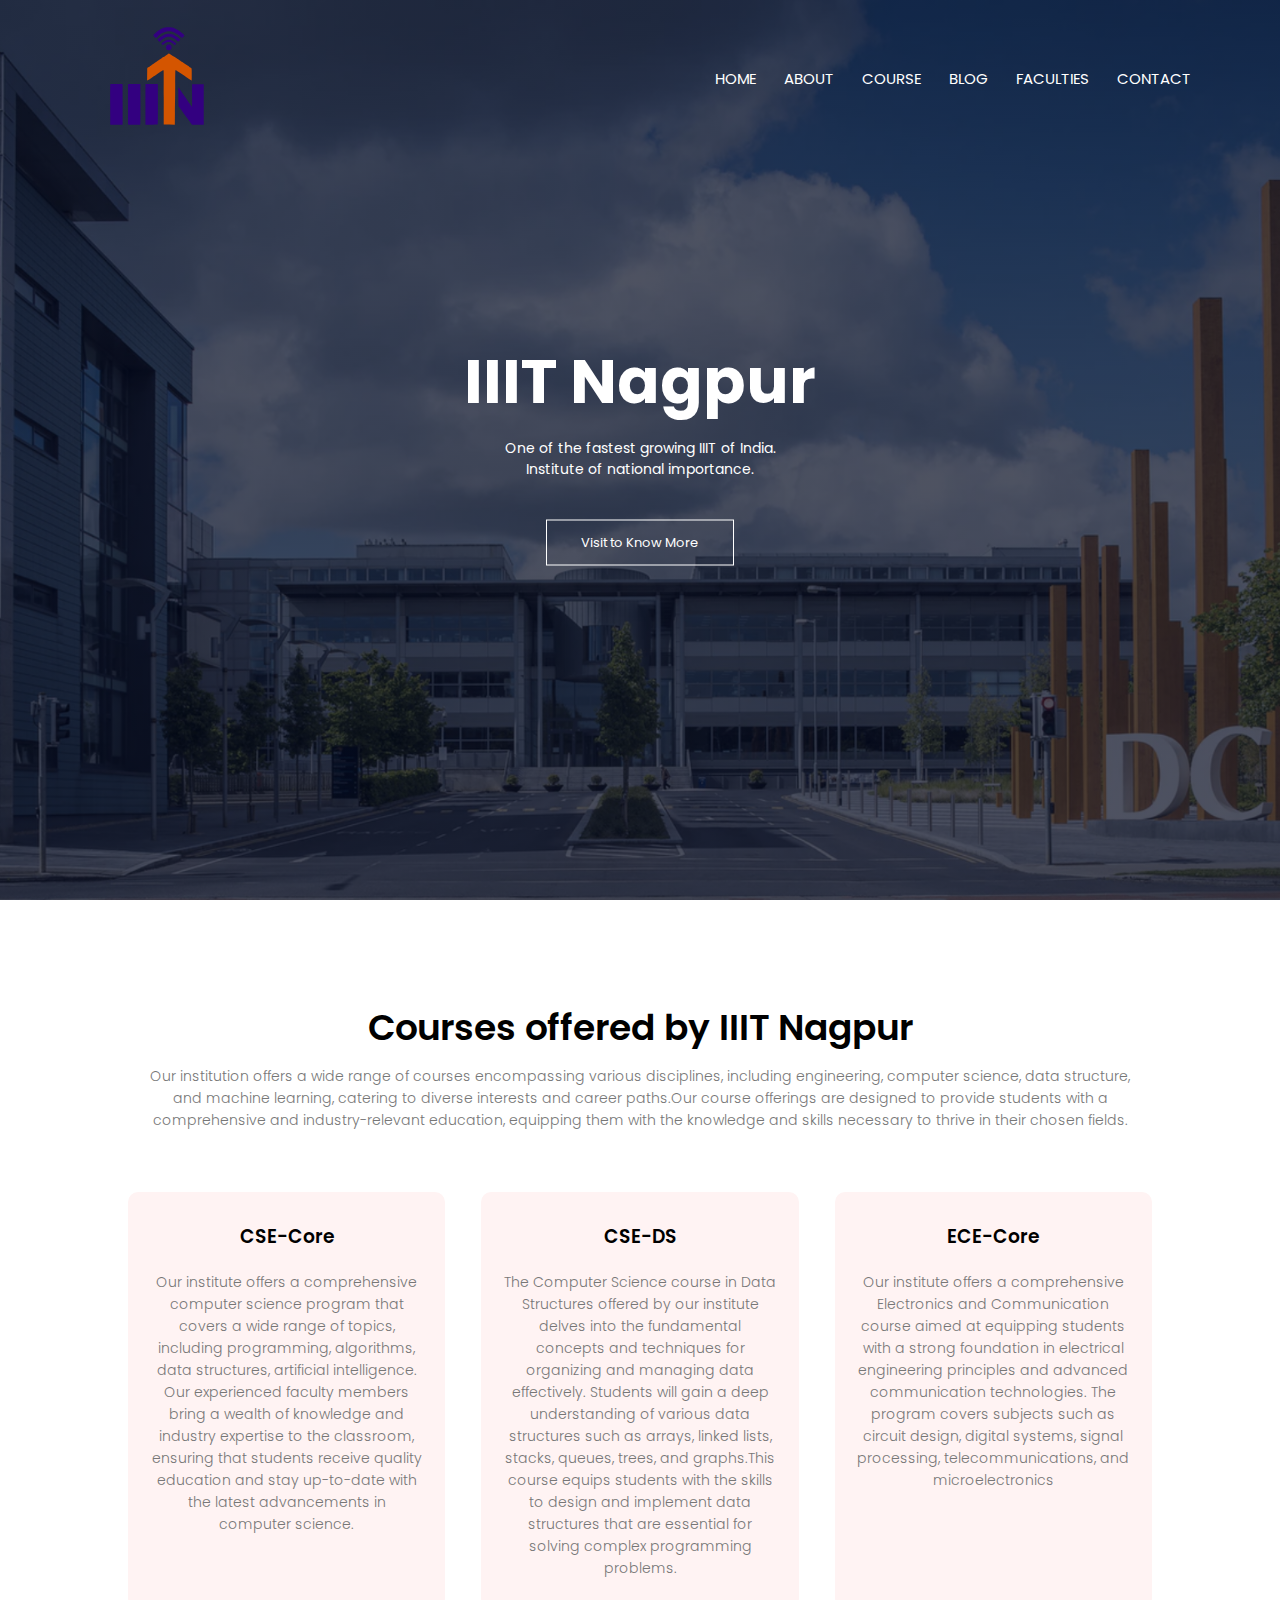
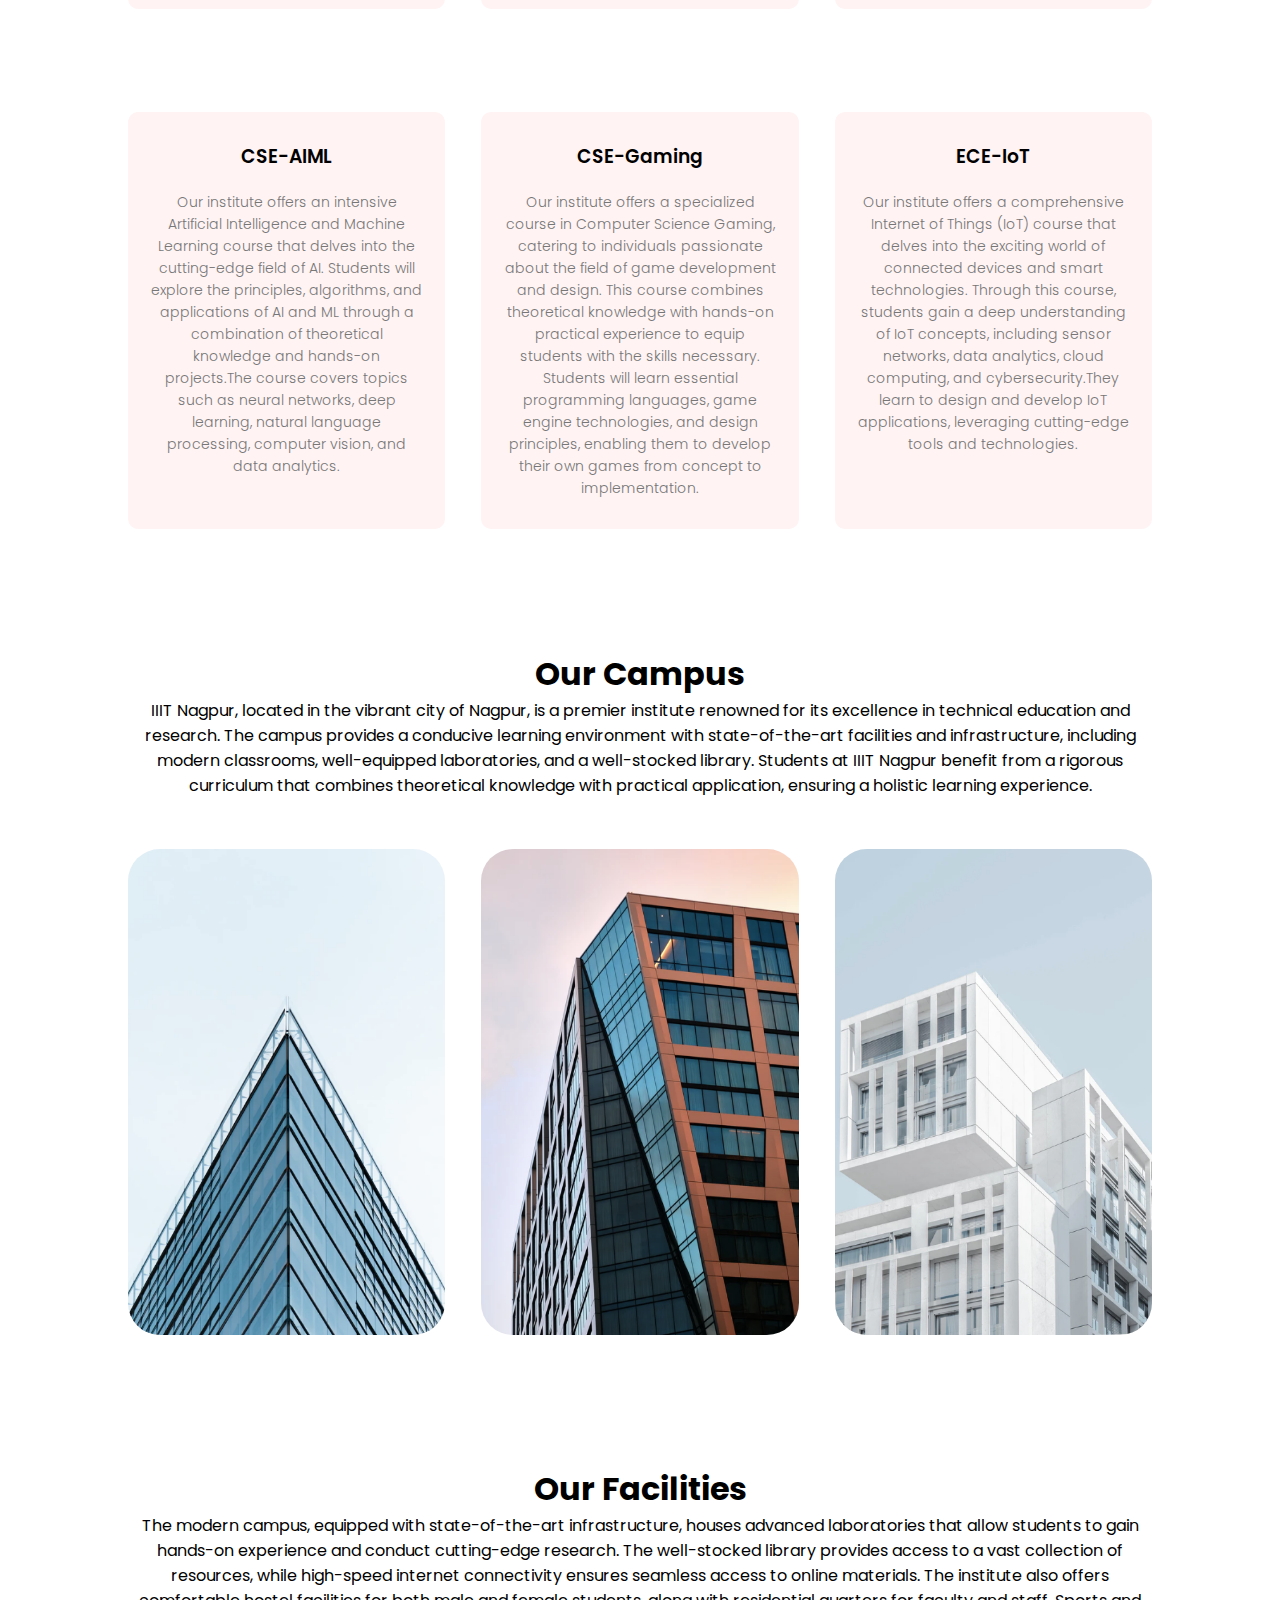
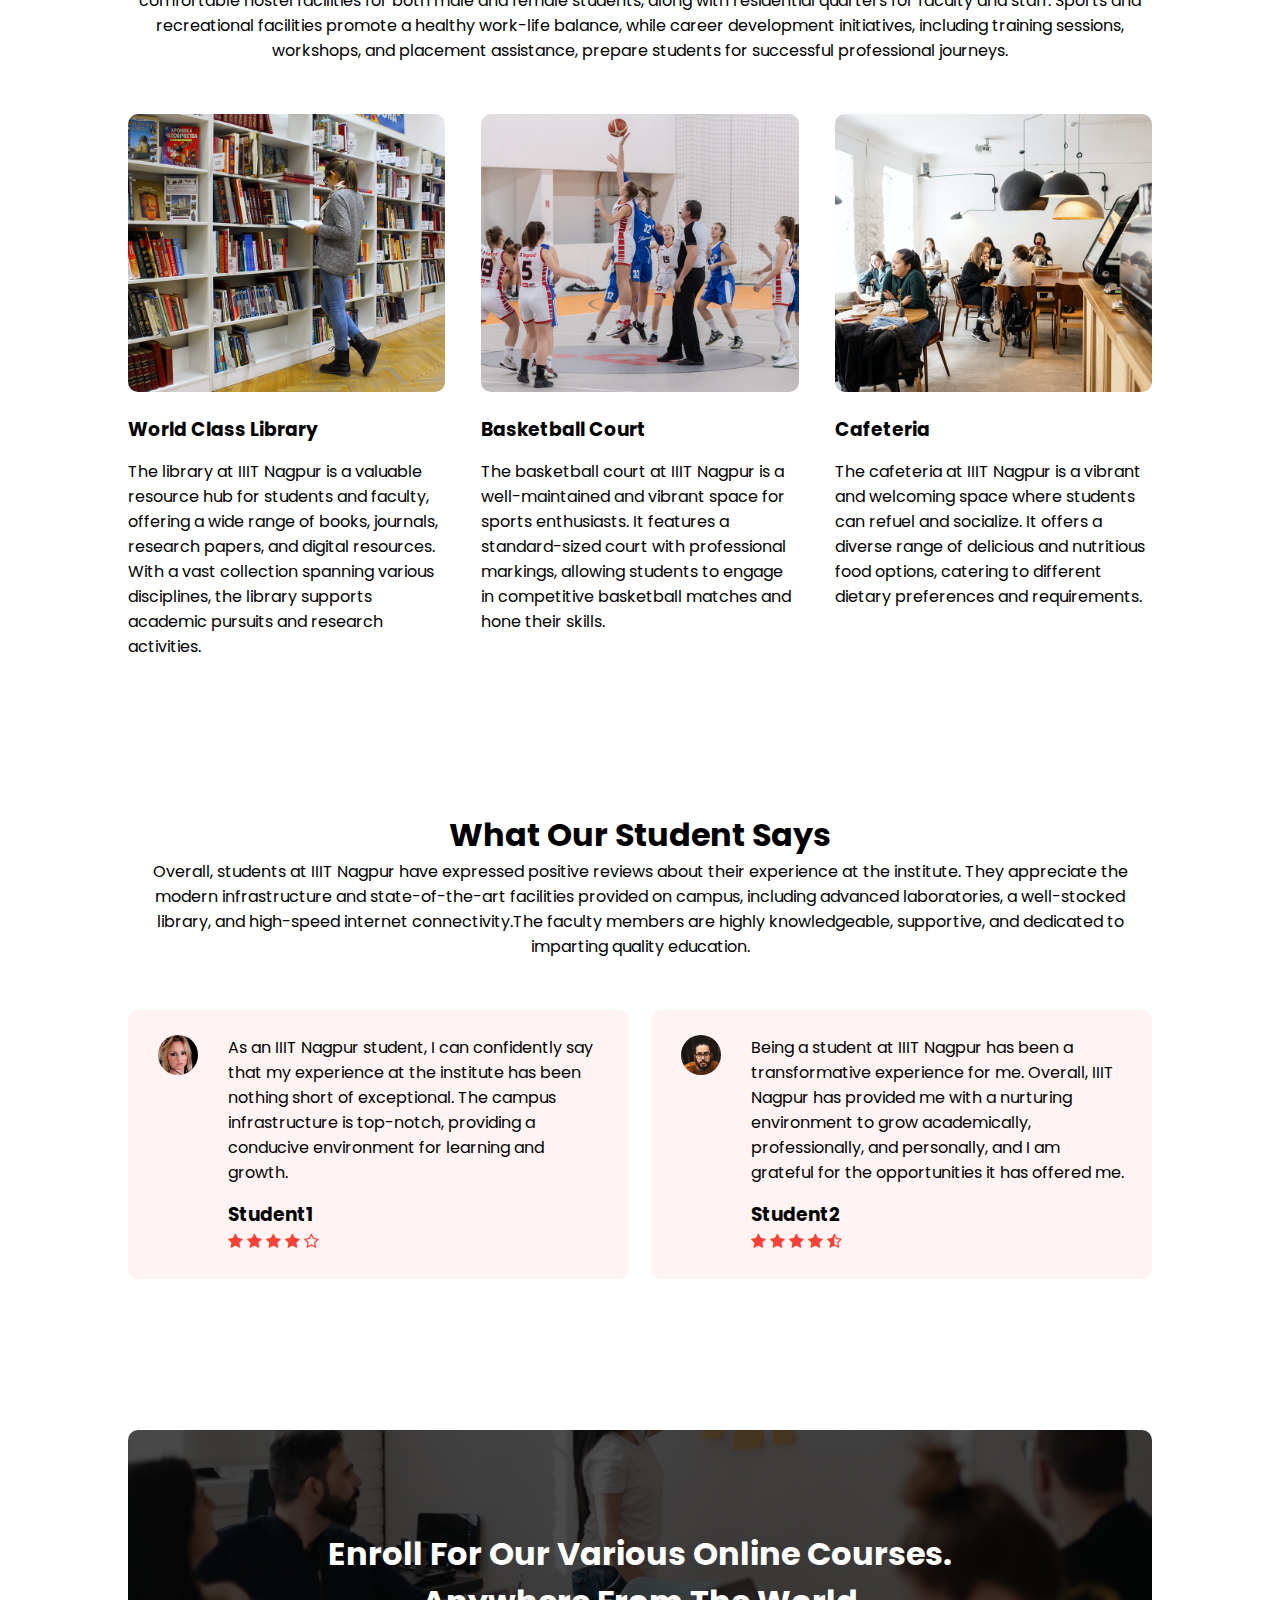
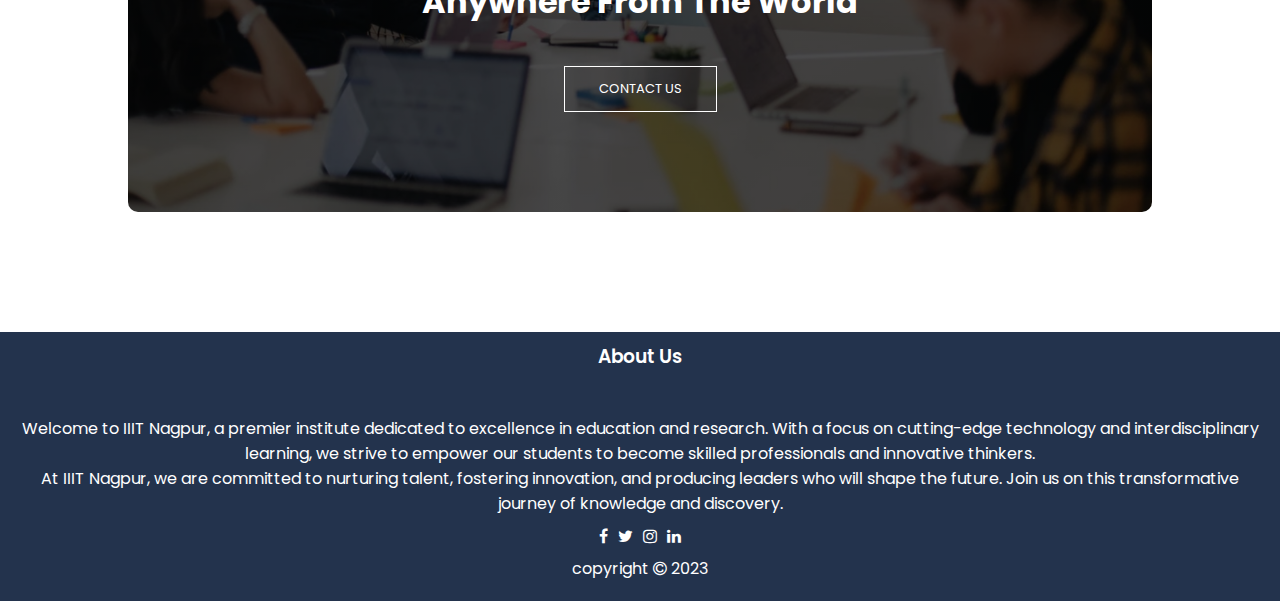
<file: index.html>
<!DOCTYPE html>
<html lang="en">
<head>
    <meta charset="UTF-8">
    <meta http-equiv="X-UA-Compatible" content="IE=edge">
    <meta name="viewport" content="width=device-width, initial-scale=1.0">
    <title>College Website</title>
    <link rel="stylesheet" href="style.css">
    <link href="https://maxcdn.bootstrapcdn.com/font-awesome/4.7.0/css/font-awesome.min.css" rel="stylesheet">
    <link rel="icon" type="image/x-icon" href="images/iiitn-logo.png">
</head>
<body>
    <!-- header -->
    <section class="header">
        <nav>
            <a href="index.html"><img src="images/Indian_Institute_of_Information_Technology,_Nagpur_Logo.svg"height="100px" alt="College logo"></a>
            <div class="nav-links" id="navLinks">
                <i class="fa fa-times" onclick="hideMenu()"></i>
                <ul>
                    <li><a href="index.html">HOME</a></li>
                    <li><a href="about.html">ABOUT</a></li>
                    <li><a href="course.html">COURSE</a></li>
                    <li><a href="blog.php">BLOG</a></li>
                    <li><a href="faculty.html">FACULTIES</a></li>
                    <li><a href="contact.html">CONTACT</a></li>
                </ul>
            </div>
            <i class="fa fa-bars" onclick="showMenu()"></i>
        </nav>

        <div class="text-box">
            <h1>IIIT Nagpur</h1>
            <p>One of the fastest growing IIIT of India.<br>Institute of national importance.</p>
            <a href="https://iiitn.ac.in/" class="hero-btn" target="_blank">Visit to Know More</a>
        </div>
    </section>

    <!-- course -->
    <section class="course">
        <h1>Courses offered by IIIT Nagpur</h1>
        <p>Our institution offers a wide range of courses encompassing various disciplines, including engineering, computer science, data structure, and machine learning, catering to diverse interests and career paths.Our course offerings are designed to provide students with a comprehensive and industry-relevant education, equipping them with the knowledge and skills necessary to thrive in their chosen fields.</p>

        <div class="row">
            <div class="course-col">
                <h3>CSE-Core</h3>
                <p>Our institute offers a comprehensive computer science program that covers a wide range of topics, including programming, algorithms, data structures, artificial intelligence. Our experienced faculty members bring a wealth of knowledge and industry expertise to the classroom, ensuring that students receive quality education and stay up-to-date with the latest advancements in computer science.</p>
            </div>
            <div class="course-col">
                <h3>CSE-DS</h3>
                <p>The Computer Science course in Data Structures offered by our institute delves into the fundamental concepts and techniques for organizing and managing data effectively. Students will gain a deep understanding of various data structures such as arrays, linked lists, stacks, queues, trees, and graphs.This course equips students with the skills to design and implement data structures that are essential for solving complex programming problems.</p>
            </div>
            <div class="course-col">
                <h3>ECE-Core</h3>
                <p>Our institute offers a comprehensive Electronics and Communication course aimed at equipping students with a strong foundation in electrical engineering principles and advanced communication technologies. The program covers subjects such as circuit design, digital systems, signal processing, telecommunications, and microelectronics</p>
            </div>
        </div>
        <div class="row">
            <div class="course-col">
                <h3>CSE-AIML</h3>
                <p>Our institute offers an intensive Artificial Intelligence and Machine Learning course that delves into the cutting-edge field of AI. Students will explore the principles, algorithms, and applications of AI and ML through a combination of theoretical knowledge and hands-on projects.The course covers topics such as neural networks, deep learning, natural language processing, computer vision, and data analytics.</p>
            </div>
            <div class="course-col">
                <h3>CSE-Gaming</h3>
                <p>Our institute offers a specialized course in Computer Science Gaming, catering to individuals passionate about the field of game development and design. This course combines theoretical knowledge with hands-on practical experience to equip students with the skills necessary. Students will learn essential programming languages, game engine technologies, and design principles, enabling them to develop their own games from concept to implementation.</p>
            </div>
            <div class="course-col">
                <h3>ECE-IoT</h3>
                <p>Our institute offers a comprehensive Internet of Things (IoT) course that delves into the exciting world of connected devices and smart technologies. Through this course, students gain a deep understanding of IoT concepts, including sensor networks, data analytics, cloud computing, and cybersecurity.They learn to design and develop IoT applications, leveraging cutting-edge tools and technologies.</p>
            </div>
        </div>

    </section>

    <!-- campus -->
    <section class="campus">
        <h1>Our Campus</h1>
        <p>IIIT Nagpur, located in the vibrant city of Nagpur, is a premier institute renowned for its excellence in technical education and research. The campus provides a conducive learning environment with state-of-the-art facilities and infrastructure, including modern classrooms, well-equipped laboratories, and a well-stocked library. Students at IIIT Nagpur benefit from a rigorous curriculum that combines theoretical knowledge with practical application, ensuring a holistic learning experience.</p>

        <div class="row">
            <div class="campus-col">
                <img src="images/london.png" alt="campus photo">
                <div><h3>BLOCK_A</h3></div>
            </div>
            <div class="campus-col">
                <img src="images/newyork.png" alt="campus photo">
                <div><h3>BLOCK_B</h3></div>
            </div>
            <div class="campus-col">
                <img src="images/washington.png" alt="campus photo">
                <div><h3>BLOCK_C</h3></div>
            </div>
        </div>
    </section>

    <!-- facilities -->
    <section class="facilities">
        <h1>Our Facilities</h1>
        <p>The modern campus, equipped with state-of-the-art infrastructure, houses advanced laboratories that allow students to gain hands-on experience and conduct cutting-edge research. The well-stocked library provides access to a vast collection of resources, while high-speed internet connectivity ensures seamless access to online materials. The institute also offers comfortable hostel facilities for both male and female students, along with residential quarters for faculty and staff. Sports and recreational facilities promote a healthy work-life balance, while career development initiatives, including training sessions, workshops, and placement assistance, prepare students for successful professional journeys.</p>

        <div class="row">
            <div class="facilities-col">
                <img src="images/library.png">
                <h3>World Class Library</h3>
                <p>The library at IIIT Nagpur is a valuable resource hub for students and faculty, offering a wide range of books, journals, research papers, and digital resources. With a vast collection spanning various disciplines, the library supports academic pursuits and research activities.</p>
            </div>
            <div class="facilities-col">
                <img src="images/basketball.png">
                <h3>Basketball Court</h3>
                <p>The basketball court at IIIT Nagpur is a well-maintained and vibrant space for sports enthusiasts. It features a standard-sized court with professional markings, allowing students to engage in competitive basketball matches and hone their skills.</p>
            </div>
            <div class="facilities-col">
                <img src="images/cafeteria.png">
                <h3>Cafeteria</h3>
                <p>The cafeteria at IIIT Nagpur is a vibrant and welcoming space where students can refuel and socialize. It offers a diverse range of delicious and nutritious food options, catering to different dietary preferences and requirements.</p>
            </div>
        </div>
    </section>

    <!-- testimonials -->
    <section class="testimonials">
        <h1>What Our Student Says</h1>
        <p>Overall, students at IIIT Nagpur have expressed positive reviews about their experience at the institute. They appreciate the modern infrastructure and state-of-the-art facilities provided on campus, including advanced laboratories, a well-stocked library, and high-speed internet connectivity.The faculty members are highly knowledgeable, supportive, and dedicated to imparting quality education.</p>

        <div class="row">
            <div class="testimonials-col">
                <img src="images/user1.jpg">
                <div>
                    <p>As an IIIT Nagpur student, I can confidently say that my experience at the institute has been nothing short of exceptional. The campus infrastructure is top-notch, providing a conducive environment for learning and growth.</p>
                    <h3>Student1</h3>
                    <i class="fa fa-star"></i>
                    <i class="fa fa-star"></i>
                    <i class="fa fa-star"></i>
                    <i class="fa fa-star"></i>
                    <i class="fa fa-star-o"></i>
                </div>
            </div>
            <div class="testimonials-col">
                <img src="images/user2.jpg">
                <div>
                    <p>Being a student at IIIT Nagpur has been a transformative experience for me. Overall, IIIT Nagpur has provided me with a nurturing environment to grow academically, professionally, and personally, and I am grateful for the opportunities it has offered me.</p>
                    <h3>Student2</h3>
                    <i class="fa fa-star"></i>
                    <i class="fa fa-star"></i>
                    <i class="fa fa-star"></i>
                    <i class="fa fa-star"></i>
                    <i class="fa fa-star-half-o"></i>
                </div>
            </div>
        </div>
    </section>

    <!-- Call to Enroll -->
    <section class="cte">
        <h1>Enroll For Our Various Online Courses.<br>Anywhere From The World</h1>
        <a href="contact.html" class="hero-btn">CONTACT US</a>
    </section>

    <!-- footer -->
    
<section class="footer">
    <div class="area" >
        <div class="context">
            <h3>About Us</h3>
            <p>Welcome to IIIT Nagpur, a premier institute dedicated to excellence in education and research. With a focus on cutting-edge technology and interdisciplinary learning, we strive to empower our students to become skilled professionals and innovative thinkers. <br> At IIIT Nagpur, we are committed to nurturing talent, fostering innovation, and producing leaders who will shape the future. Join us on this transformative journey of knowledge and discovery.</p>
            <section class="icons">
                <a href="https://www.facebook.com/IIITNagpurOfficial/?locale=hi_IN" target="_blank"><i class="fa fa-facebook"></i></a>
                <a href="https://twitter.com/iiitn_official?lang=en" target="_blank"><i class="fa fa-twitter"></i></a>
                <a href="https://www.instagram.com/iiitnagpur/?hl=en" target="_blank"><i class="fa fa-instagram"></i></a>
                <a href="https://www.linkedin.com/school/indian-institute-of-information-technology-nagpur/" target="_blank"><i class="fa fa-linkedin"></i></a>
            </section>
            <p>copyright <i class="fa fa-copyright"></i> 2023</p>
        </div>
            <ul class="circles">
                    <li></li>
                    <li></li>
                    <li></li>
                    <li></li>
                    <li></li>
                    <li></li>
                    <li></li>
                    <li></li>
                    <li></li>
                    <li></li>
            </ul>
    </div >
</section>

<!-- Javascript for toggle button -->
<script src="index.js"></script>

</body>
</html>
</file>
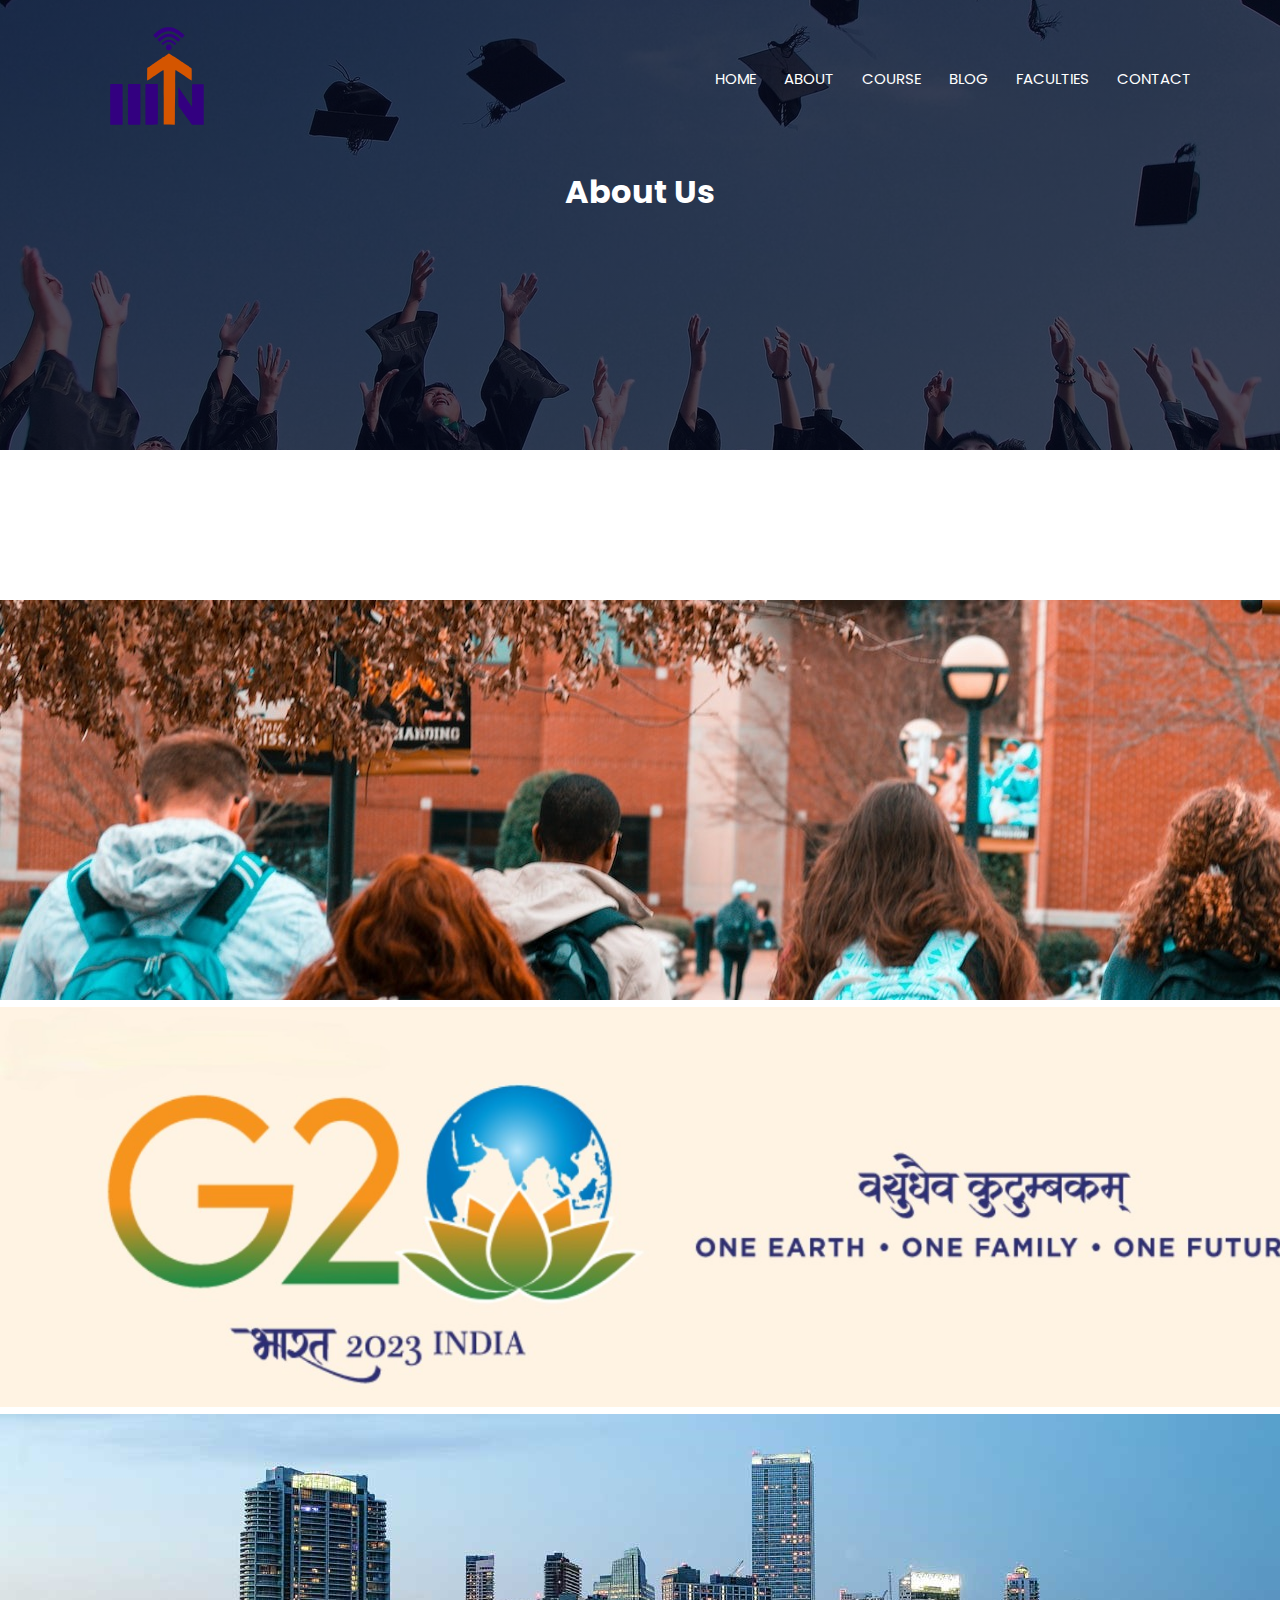
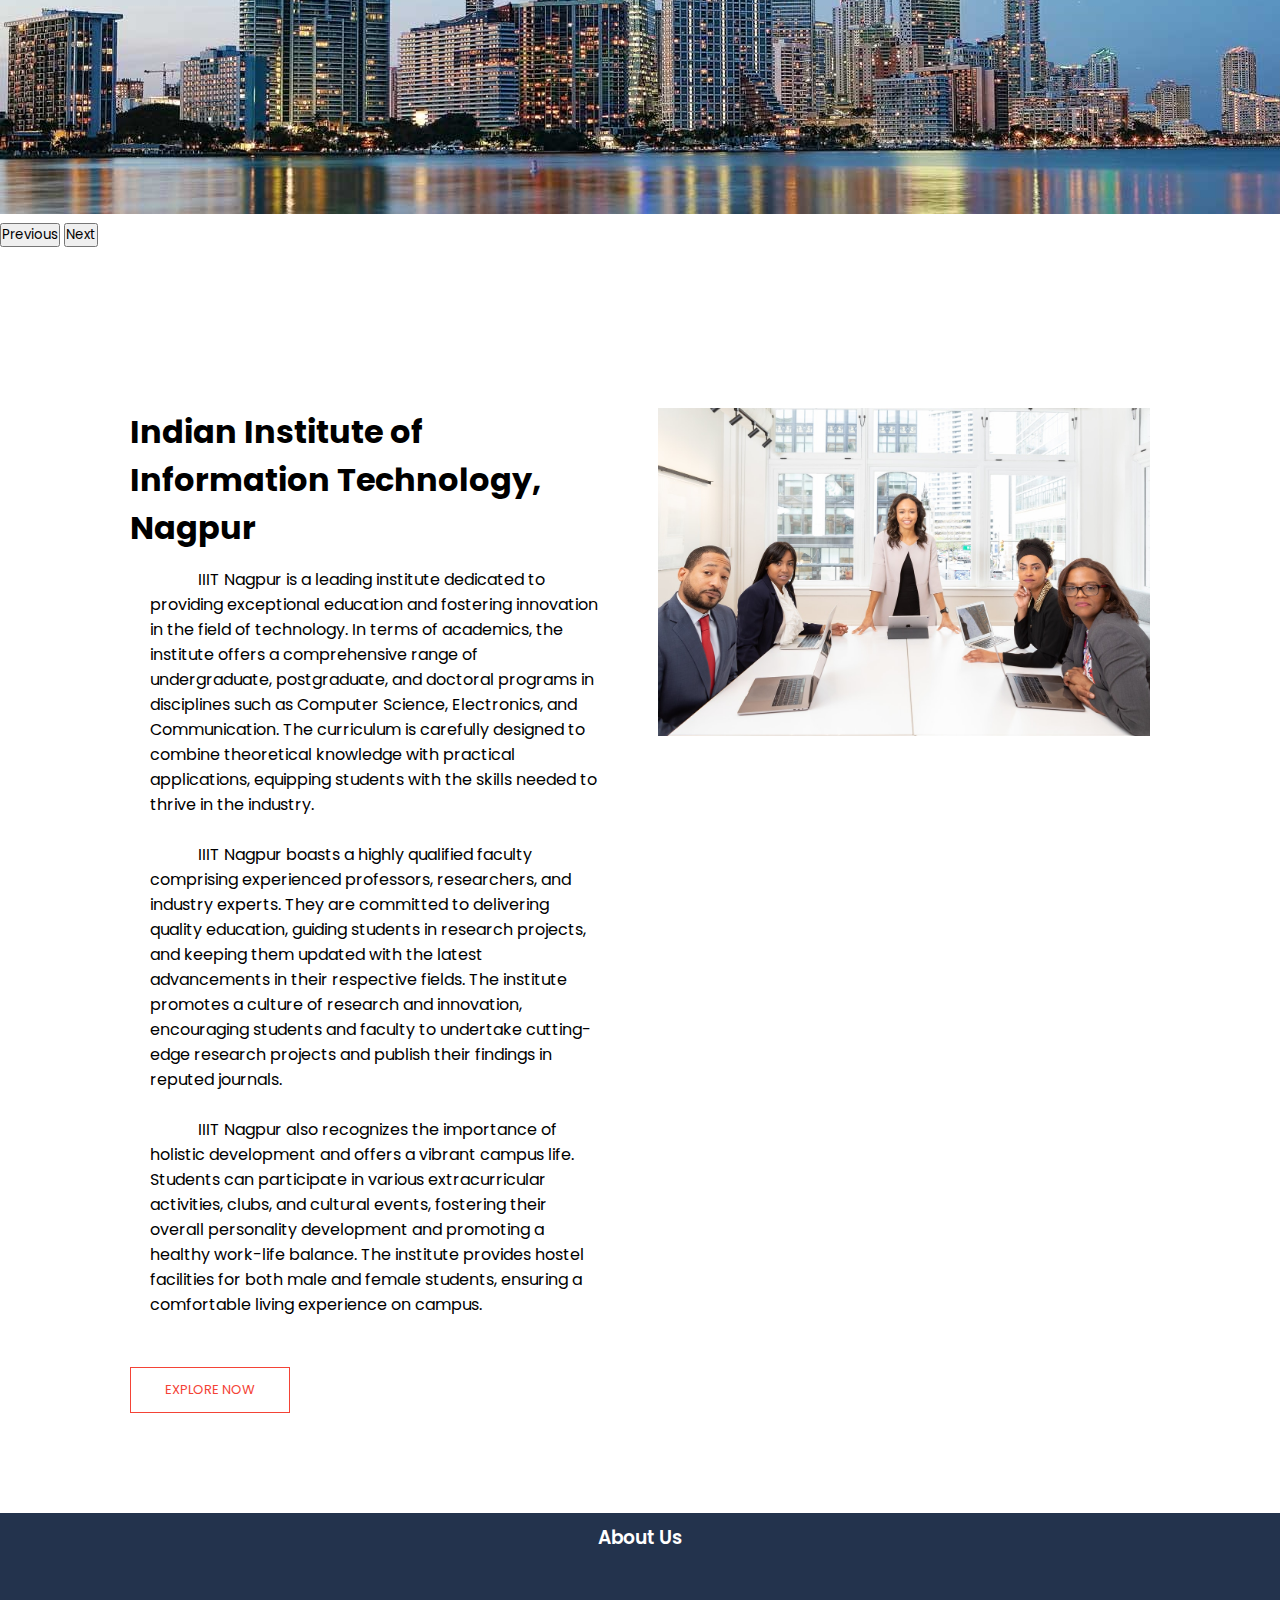
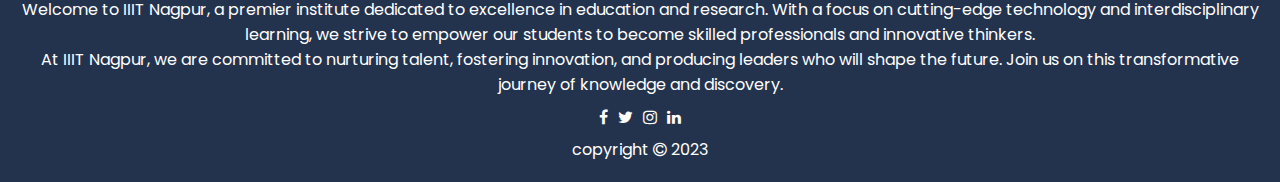
<file: about.html>
<!DOCTYPE html>
<html lang="en">
<head>
    <meta charset="UTF-8">
    <meta http-equiv="X-UA-Compatible" content="IE=edge">
    <meta name="viewport" content="width=device-width, initial-scale=1.0">
    <title>About-IIIT Nagpur</title>
    <link href="https://cdn.jsdelivr.net/npm/bootstrap@5.3.0/dist/css/bootstrap.min.css" rel="stylesheet" integrity="sha384-9ndCyUaIbzAi2FUVXJi0CjmCapSmO7SnpJef0486qhLnuZ2cdeRhO02iuK6FUUVM" crossorigin="anonymous">
    <link rel="stylesheet" href="style.css">
    <link href="https://maxcdn.bootstrapcdn.com/font-awesome/4.7.0/css/font-awesome.min.css" rel="stylesheet">
    <link rel="icon" type="image/x-icon" href="images/iiitn-logo.png">
</head>
<body>
    <!-- header -->
    <section class="sub-header">
        <nav>
            <a href="index.html"><img src="images/Indian_Institute_of_Information_Technology,_Nagpur_Logo.svg"height="100px" alt="College logo"></a>
            <div class="nav-links" id="navLinks">
                <i class="fa fa-times" onclick="hideMenu()"></i>
                <ul>
                    <li><a href="index.html">HOME</a></li>
                    <li><a href="about.html">ABOUT</a></li>
                    <li><a href="course.html">COURSE</a></li>
                    <li><a href="blog.php">BLOG</a></li>
                    <li><a href="faculty.html">FACULTIES</a></li>
                    <li><a href="contact.html">CONTACT</a></li>
                </ul>
            </div>
            <i class="fa fa-bars" onclick="showMenu()"></i>
        </nav>
        <h1>About Us</h1>
    </section>

    
    <div id="carouselExampleAutoplaying" class="carousel slide" data-bs-ride="carousel">
        <div class="carousel-inner">
          <div class="carousel-item active">
            <img src="images/about2.jpg" class="d-block w-100" alt="...">
          </div>
          <div class="carousel-item">
            <img src="images/about1.jpg" class="d-block w-100" alt="...">
          </div>
          <div class="carousel-item">
            <img src="images/about3.jpg" class="d-block w-100" alt="...">
          </div>
        </div>
        <button class="carousel-control-prev" type="button" data-bs-target="#carouselExampleAutoplaying" data-bs-slide="prev">
          <span class="carousel-control-prev-icon" aria-hidden="true"></span>
          <span class="visually-hidden">Previous</span>
        </button>
        <button class="carousel-control-next" type="button" data-bs-target="#carouselExampleAutoplaying" data-bs-slide="next">
          <span class="carousel-control-next-icon" aria-hidden="true"></span>
          <span class="visually-hidden">Next</span>
        </button>
      </div>

    <!-- about us content -->
    <section class="about-us">
        <div class="row">
            <div class="about-col">
                <h1>Indian Institute of Information Technology, Nagpur</h1>
                <p>&nbsp;&nbsp;&nbsp;&nbsp;&nbsp;&nbsp;&nbsp;&nbsp;&nbsp;&nbsp;&nbsp;&nbsp;IIIT Nagpur is a leading institute dedicated to providing exceptional education and fostering innovation in the field of technology. In terms of academics, the institute offers a comprehensive range of undergraduate, postgraduate, and doctoral programs in disciplines such as Computer Science, Electronics, and Communication. The curriculum is carefully designed to combine theoretical knowledge with practical applications, equipping students with the skills needed to thrive in the industry. <br><br>
                &nbsp;&nbsp;&nbsp;&nbsp;&nbsp;&nbsp;&nbsp;&nbsp;&nbsp;&nbsp;&nbsp;&nbsp;IIIT Nagpur boasts a highly qualified faculty comprising experienced professors, researchers, and industry experts. They are committed to delivering quality education, guiding students in research projects, and keeping them updated with the latest advancements in their respective fields. The institute promotes a culture of research and innovation, encouraging students and faculty to undertake cutting-edge research projects and publish their findings in reputed journals. <br><br>
                &nbsp;&nbsp;&nbsp;&nbsp;&nbsp;&nbsp;&nbsp;&nbsp;&nbsp;&nbsp;&nbsp;&nbsp;IIIT Nagpur also recognizes the importance of holistic development and offers a vibrant campus life. Students can participate in various extracurricular activities, clubs, and cultural events, fostering their overall personality development and promoting a healthy work-life balance. The institute provides hostel facilities for both male and female students, ensuring a comfortable living experience on campus. <br><br></p>
                <a href="https://iiitn.ac.in/" target="_blank" class="hero-btn red-btn">EXPLORE NOW</a>
            </div>
            <div class="about-col">
                <img src="images/about.jpg">
            </div>    
        </div>
    </section>

    <!-- footer -->
    <section class="footer">
        <div class="area" >
            <div class="context">
                <h3>About Us</h3>
                <p>Welcome to IIIT Nagpur, a premier institute dedicated to excellence in education and research. With a focus on cutting-edge technology and interdisciplinary learning, we strive to empower our students to become skilled professionals and innovative thinkers. <br> At IIIT Nagpur, we are committed to nurturing talent, fostering innovation, and producing leaders who will shape the future. Join us on this transformative journey of knowledge and discovery.</p>
                <div class="icons">
                    <a href="https://www.facebook.com/IIITNagpurOfficial/?locale=hi_IN" target="_blank"><i class="fa fa-facebook"></i></a>
                    <a href="https://twitter.com/iiitn_official?lang=en" target="_blank"><i class="fa fa-twitter"></i></a>
                    <a href="https://www.instagram.com/iiitnagpur/?hl=en" target="_blank"><i class="fa fa-instagram"></i></a>
                    <a href="https://www.linkedin.com/school/indian-institute-of-information-technology-nagpur/" target="_blank"><i class="fa fa-linkedin"></i></a>
                </div>
                <p>copyright <i class="fa fa-copyright"></i> 2023</p>
            </div>
                <ul class="circles">
                        <li></li>
                        <li></li>
                        <li></li>
                        <li></li>
                        <li></li>
                        <li></li>
                        <li></li>
                        <li></li>
                        <li></li>
                        <li></li>
                </ul>
        </div >
    </section>

<!-- Javascript for toggle button -->
<script src="https://cdn.jsdelivr.net/npm/bootstrap@5.3.0/dist/js/bootstrap.bundle.min.js" integrity="sha384-geWF76RCwLtnZ8qwWowPQNguL3RmwHVBC9FhGdlKrxdiJJigb/j/68SIy3Te4Bkz" crossorigin="anonymous"></script>
<script src="index.js"></script>


</body>
</html>
</file>
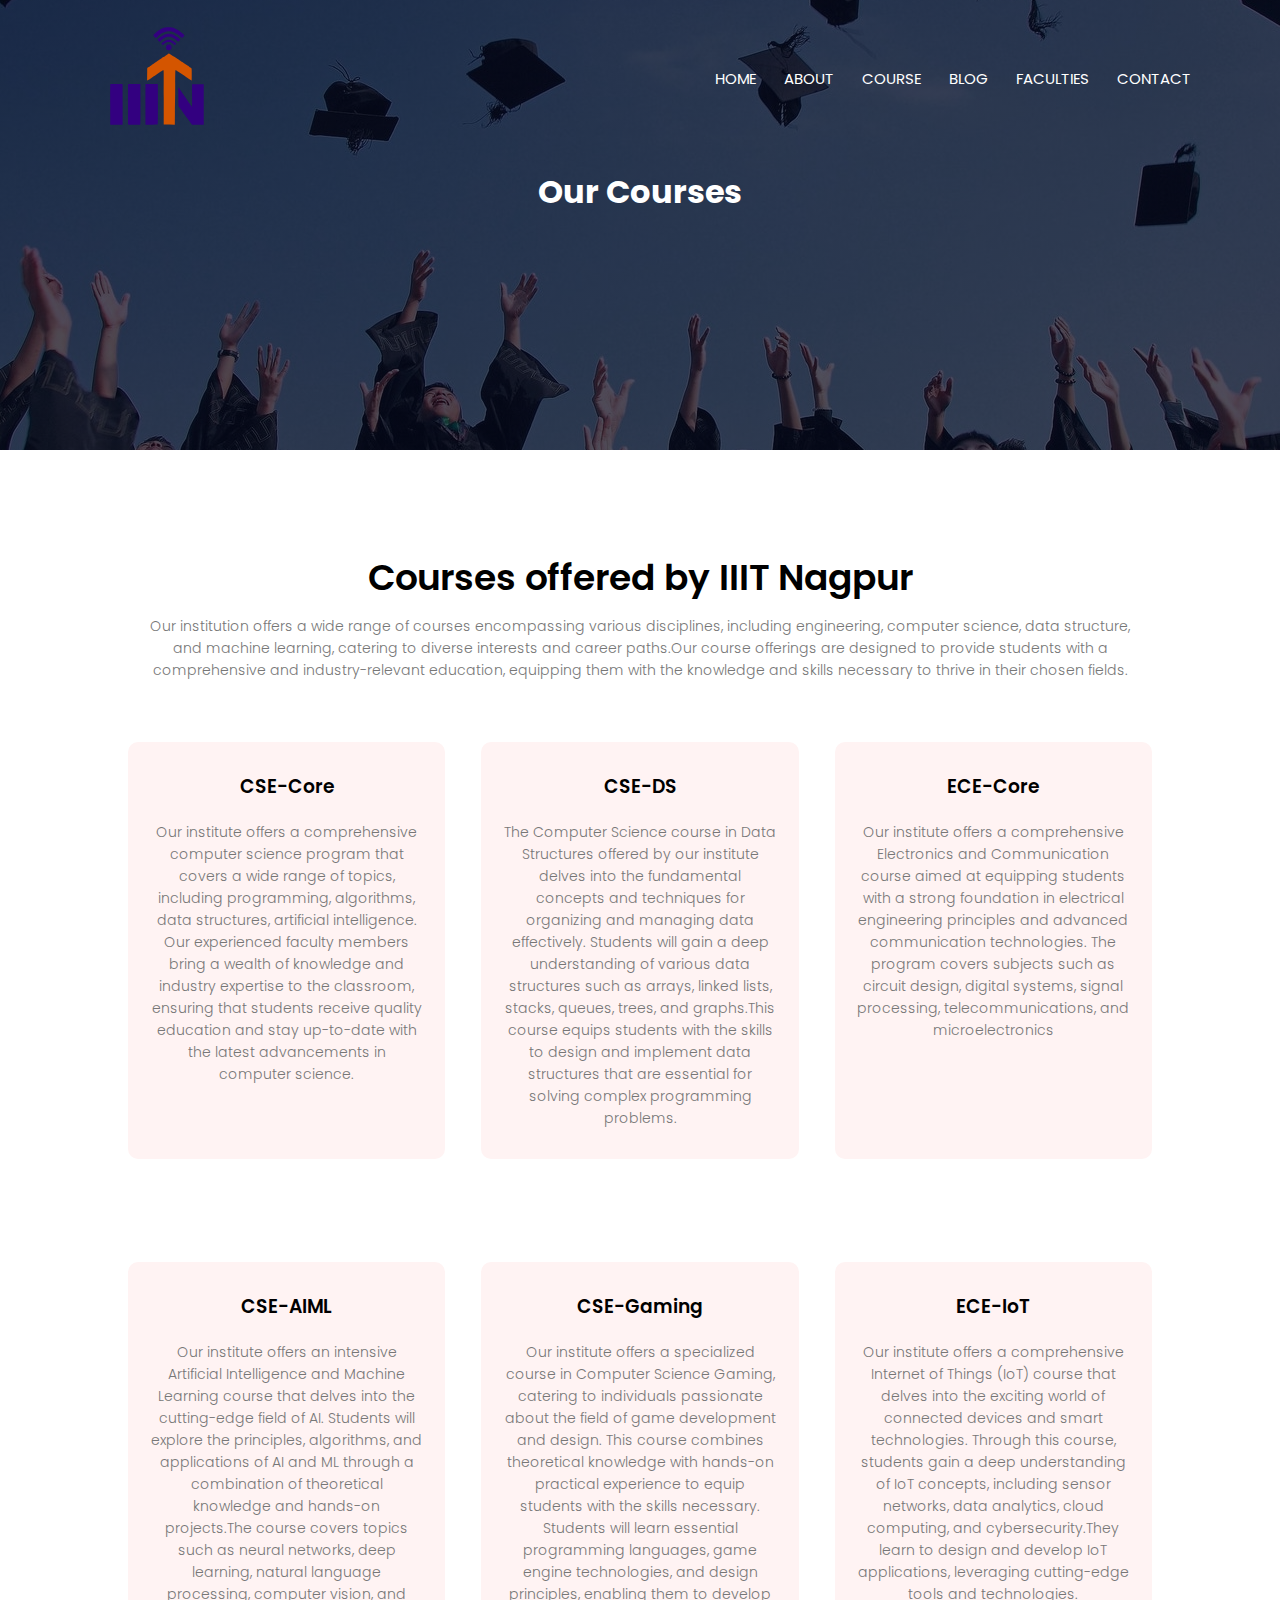
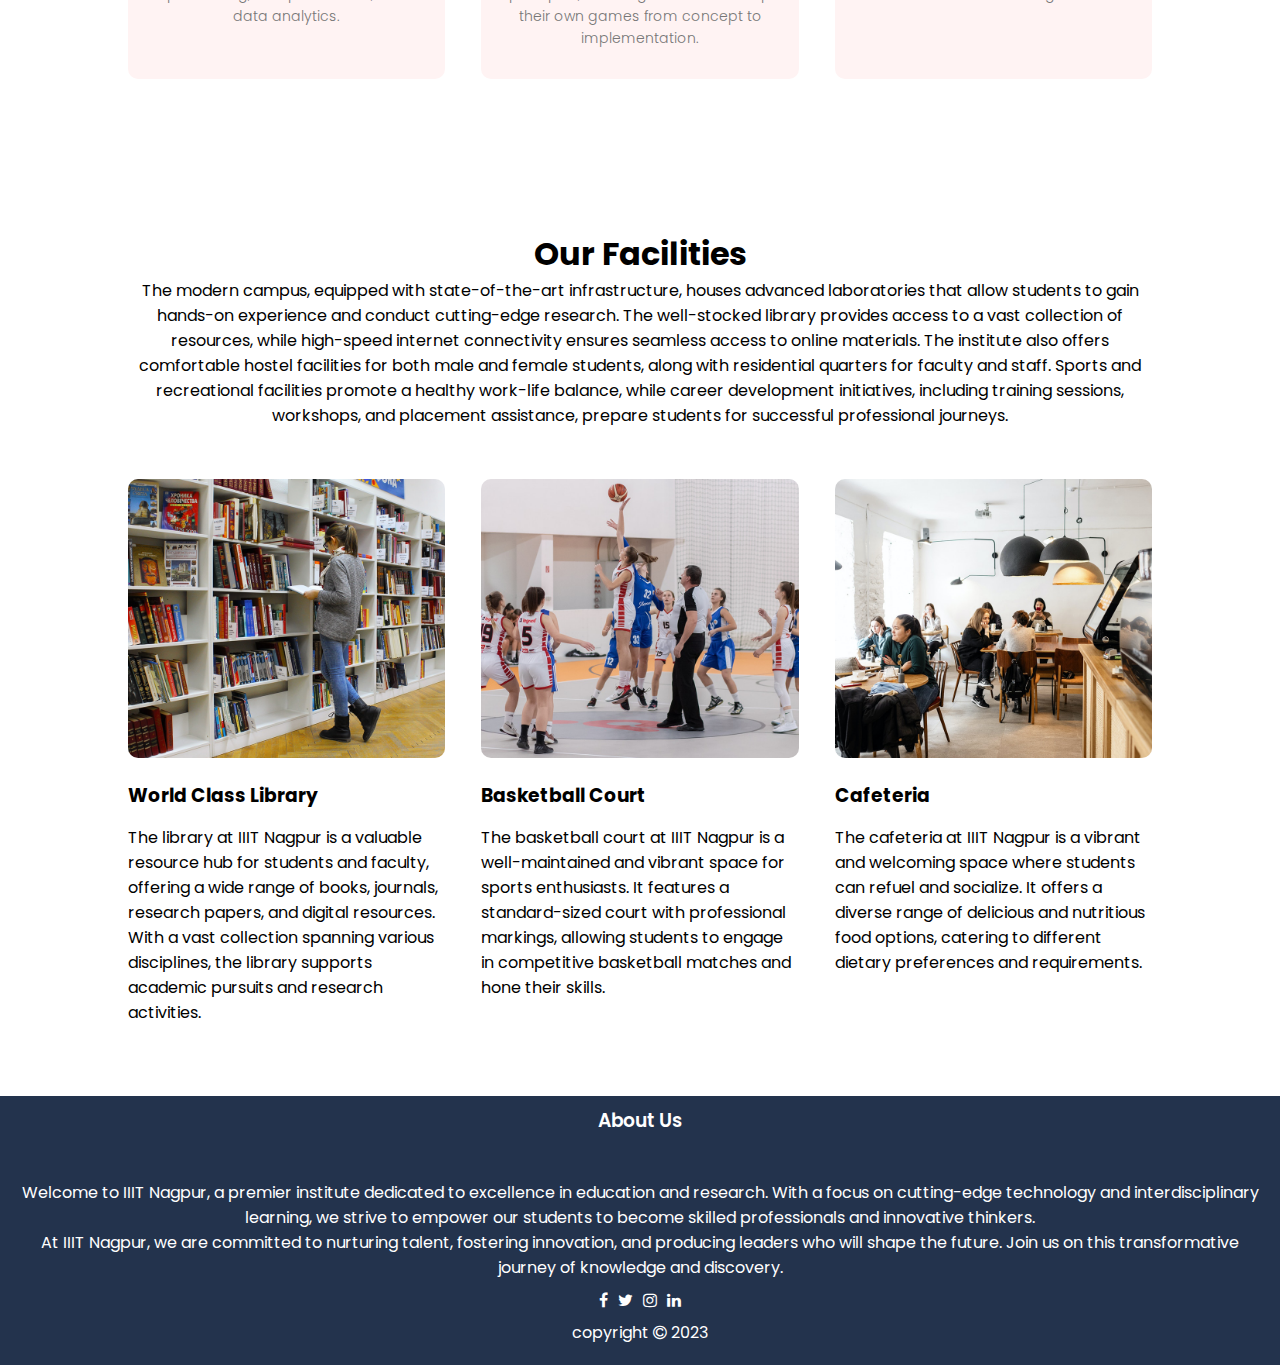
<file: course.html>
<!DOCTYPE html>
<html lang="en">
<head>
    <meta charset="UTF-8">
    <meta http-equiv="X-UA-Compatible" content="IE=edge">
    <meta name="viewport" content="width=device-width, initial-scale=1.0">
    <title>Course Page-IIIT Nagpur</title>
    <link rel="stylesheet" href="style.css">
    <link href="https://maxcdn.bootstrapcdn.com/font-awesome/4.7.0/css/font-awesome.min.css" rel="stylesheet">
    <link rel="icon" type="image/x-icon" href="images/iiitn-logo.png">
</head>
<body>
    <!-- header -->
    <section class="sub-header">
        <nav>
            <a href="index.html"><img src="images/Indian_Institute_of_Information_Technology,_Nagpur_Logo.svg"height="100px" alt="College logo"></a>
            <div class="nav-links" id="navLinks">
                <i class="fa fa-times" onclick="hideMenu()"></i>
                <ul>
                    <li><a href="index.html">HOME</a></li>
                    <li><a href="about.html">ABOUT</a></li>
                    <li><a href="course.html">COURSE</a></li>
                    <li><a href="blog.php">BLOG</a></li>
                    <li><a href="faculty.html">FACULTIES</a></li>
                    <li><a href="contact.html">CONTACT</a></li>
                </ul>
            </div>
            <i class="fa fa-bars" onclick="showMenu()"></i>
        </nav>
        <h1>Our Courses</h1>
    </section>

    <!-- Course -->
    <section class="course">
        <h1>Courses offered by IIIT Nagpur</h1>
        <p>Our institution offers a wide range of courses encompassing various disciplines, including engineering, computer science, data structure, and machine learning, catering to diverse interests and career paths.Our course offerings are designed to provide students with a comprehensive and industry-relevant education, equipping them with the knowledge and skills necessary to thrive in their chosen fields.</p>

        <div class="row">
            <div class="course-col">
                <h3>CSE-Core</h3>
                <p>Our institute offers a comprehensive computer science program that covers a wide range of topics, including programming, algorithms, data structures, artificial intelligence. Our experienced faculty members bring a wealth of knowledge and industry expertise to the classroom, ensuring that students receive quality education and stay up-to-date with the latest advancements in computer science.</p>
            </div>
            <div class="course-col">
                <h3>CSE-DS</h3>
                <p>The Computer Science course in Data Structures offered by our institute delves into the fundamental concepts and techniques for organizing and managing data effectively. Students will gain a deep understanding of various data structures such as arrays, linked lists, stacks, queues, trees, and graphs.This course equips students with the skills to design and implement data structures that are essential for solving complex programming problems.</p>
            </div>
            <div class="course-col">
                <h3>ECE-Core</h3>
                <p>Our institute offers a comprehensive Electronics and Communication course aimed at equipping students with a strong foundation in electrical engineering principles and advanced communication technologies. The program covers subjects such as circuit design, digital systems, signal processing, telecommunications, and microelectronics</p>
            </div>
        </div>
        <div class="row">
            <div class="course-col">
                <h3>CSE-AIML</h3>
                <p>Our institute offers an intensive Artificial Intelligence and Machine Learning course that delves into the cutting-edge field of AI. Students will explore the principles, algorithms, and applications of AI and ML through a combination of theoretical knowledge and hands-on projects.The course covers topics such as neural networks, deep learning, natural language processing, computer vision, and data analytics.</p>
            </div>
            <div class="course-col">
                <h3>CSE-Gaming</h3>
                <p>Our institute offers a specialized course in Computer Science Gaming, catering to individuals passionate about the field of game development and design. This course combines theoretical knowledge with hands-on practical experience to equip students with the skills necessary. Students will learn essential programming languages, game engine technologies, and design principles, enabling them to develop their own games from concept to implementation.</p>
            </div>
            <div class="course-col">
                <h3>ECE-IoT</h3>
                <p>Our institute offers a comprehensive Internet of Things (IoT) course that delves into the exciting world of connected devices and smart technologies. Through this course, students gain a deep understanding of IoT concepts, including sensor networks, data analytics, cloud computing, and cybersecurity.They learn to design and develop IoT applications, leveraging cutting-edge tools and technologies.</p>
            </div>
        </div>

    </section>

    <!-- facilities -->
    <section class="facilities">
        <h1>Our Facilities</h1>
        <p>The modern campus, equipped with state-of-the-art infrastructure, houses advanced laboratories that allow students to gain hands-on experience and conduct cutting-edge research. The well-stocked library provides access to a vast collection of resources, while high-speed internet connectivity ensures seamless access to online materials. The institute also offers comfortable hostel facilities for both male and female students, along with residential quarters for faculty and staff. Sports and recreational facilities promote a healthy work-life balance, while career development initiatives, including training sessions, workshops, and placement assistance, prepare students for successful professional journeys.</p>

        <div class="row">
            <div class="facilities-col">
                <img src="images/library.png">
                <h3>World Class Library</h3>
                <p>The library at IIIT Nagpur is a valuable resource hub for students and faculty, offering a wide range of books, journals, research papers, and digital resources. With a vast collection spanning various disciplines, the library supports academic pursuits and research activities.</p>
            </div>
            <div class="facilities-col">
                <img src="images/basketball.png">
                <h3>Basketball Court</h3>
                <p>The basketball court at IIIT Nagpur is a well-maintained and vibrant space for sports enthusiasts. It features a standard-sized court with professional markings, allowing students to engage in competitive basketball matches and hone their skills.</p>
            </div>
            <div class="facilities-col">
                <img src="images/cafeteria.png">
                <h3>Cafeteria</h3>
                <p>The cafeteria at IIIT Nagpur is a vibrant and welcoming space where students can refuel and socialize. It offers a diverse range of delicious and nutritious food options, catering to different dietary preferences and requirements.</p>
            </div>
        </div>
    </section>

    <!-- footer -->
    <section class="footer">
        <div class="area" >
            <div class="context">
                <h3>About Us</h3>
                <p>Welcome to IIIT Nagpur, a premier institute dedicated to excellence in education and research. With a focus on cutting-edge technology and interdisciplinary learning, we strive to empower our students to become skilled professionals and innovative thinkers. <br> At IIIT Nagpur, we are committed to nurturing talent, fostering innovation, and producing leaders who will shape the future. Join us on this transformative journey of knowledge and discovery.</p>
                <div class="icons">
                    <a href="https://www.facebook.com/IIITNagpurOfficial/?locale=hi_IN" target="_blank"><i class="fa fa-facebook"></i></a>
                    <a href="https://twitter.com/iiitn_official?lang=en" target="_blank"><i class="fa fa-twitter"></i></a>
                    <a href="https://www.instagram.com/iiitnagpur/?hl=en" target="_blank"><i class="fa fa-instagram"></i></a>
                    <a href="https://www.linkedin.com/school/indian-institute-of-information-technology-nagpur/" target="_blank"><i class="fa fa-linkedin"></i></a>
                </div>
                <p>copyright <i class="fa fa-copyright"></i> 2023</p>
            </div>
                <ul class="circles">
                        <li></li>
                        <li></li>
                        <li></li>
                        <li></li>
                        <li></li>
                        <li></li>
                        <li></li>
                        <li></li>
                        <li></li>
                        <li></li>
                </ul>
        </div >
    </section>

<!-- Javascript for toggle button -->
<script src="index.js"></script>

</body>
</html>
</file>
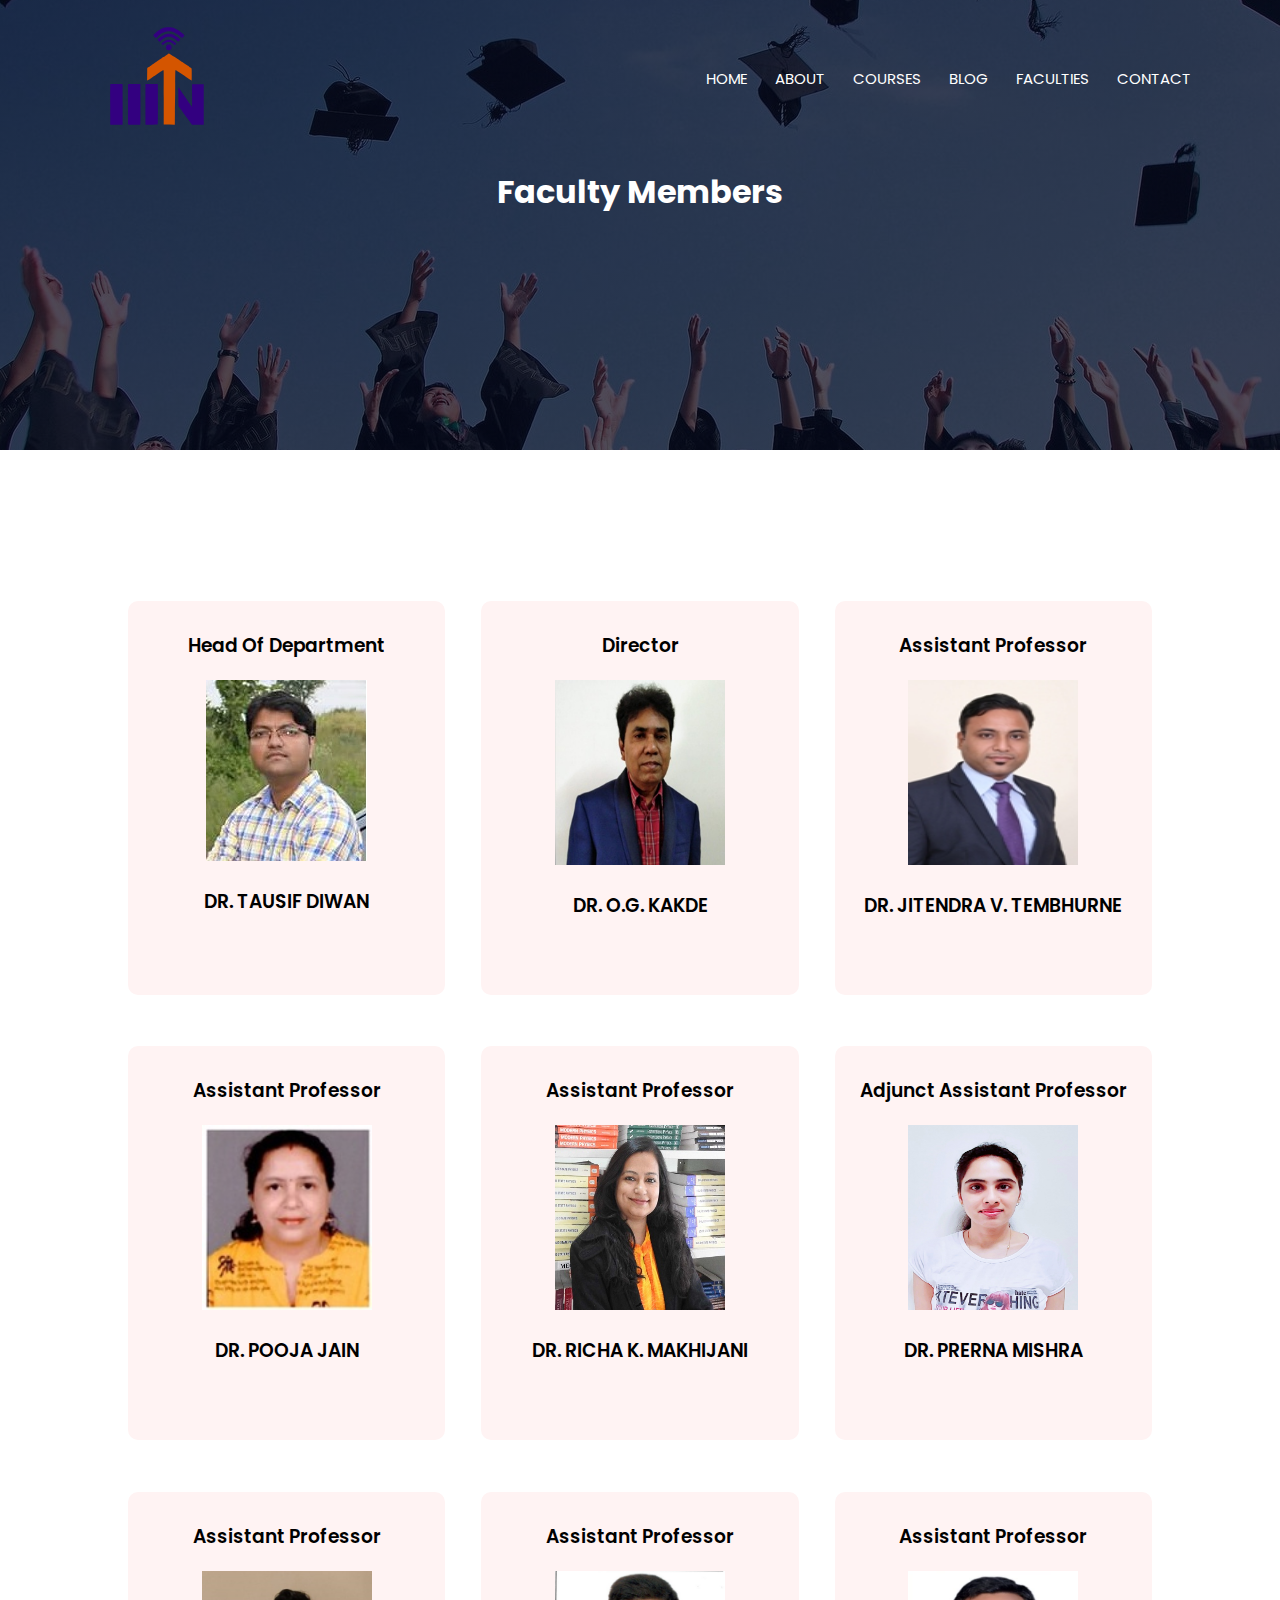
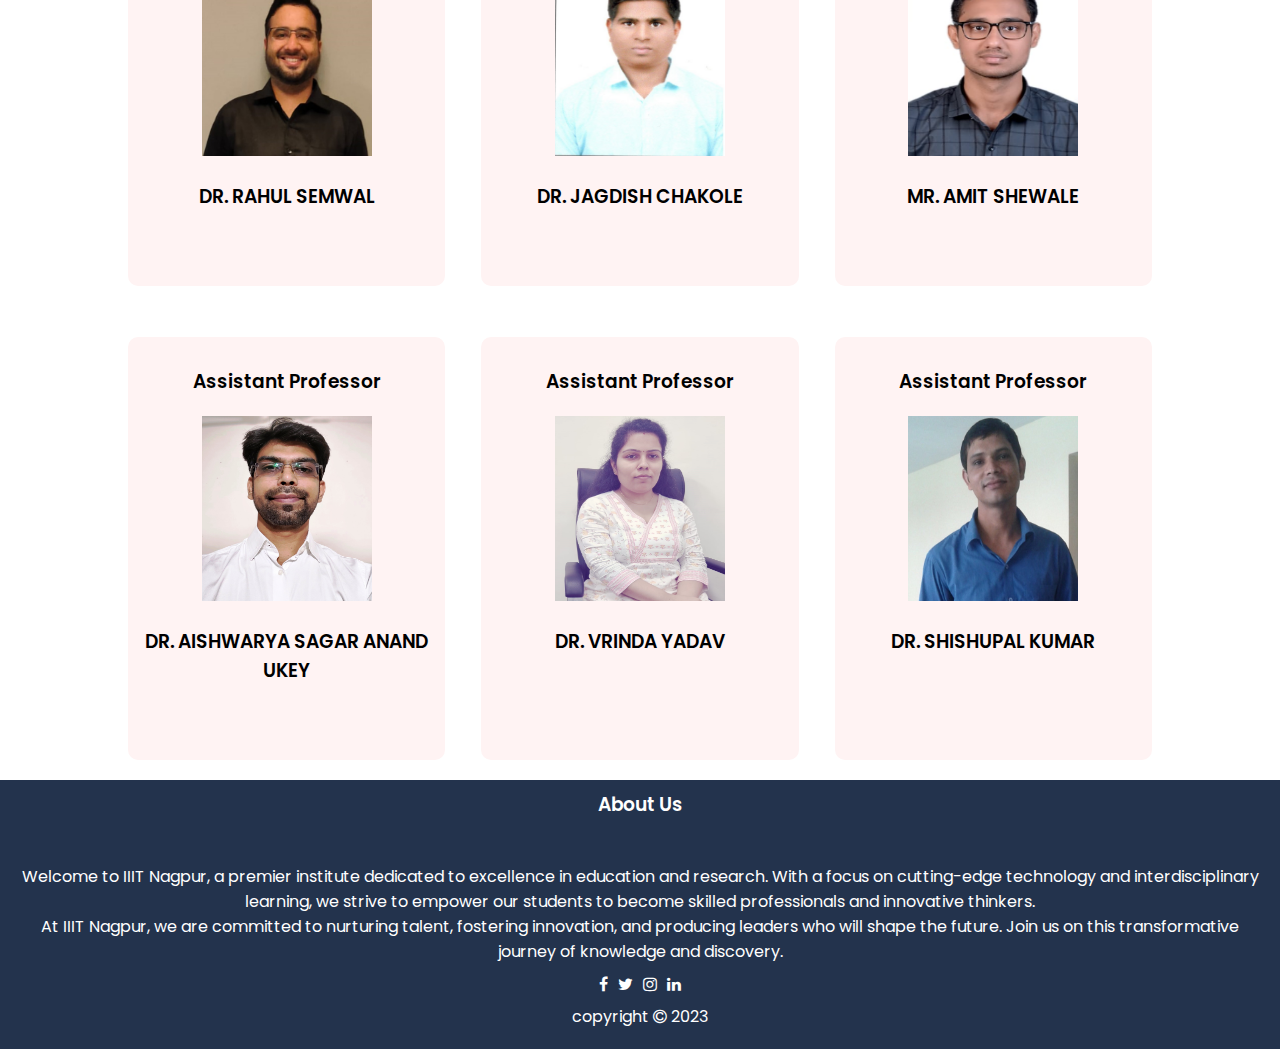
<file: faculty.html>
<!DOCTYPE html>
<html lang="en">
<head>
    <meta charset="UTF-8">
    <meta http-equiv="X-UA-Compatible" content="IE=edge">
    <meta name="viewport" content="width=device-width, initial-scale=1.0">
    <title>Faculty Page-IIIT Nagpur</title>
    <link rel="stylesheet" href="style.css">
    <link href="https://maxcdn.bootstrapcdn.com/font-awesome/4.7.0/css/font-awesome.min.css" rel="stylesheet">
    <link rel="icon" type="image/x-icon" href="images/iiitn-logo.png">
</head>
<body>
    <section class="sub-header">
        <nav>
            <a href="index.html"><img src="images/Indian_Institute_of_Information_Technology,_Nagpur_Logo.svg"height="100px" alt="College logo"></a>
            <div class="nav-links" id="navLinks">
                <i class="fa fa-times" onclick="hideMenu()"></i>
                <ul>
                    <li><a href="index.html">HOME</a></li>
                    <li><a href="about.html">ABOUT</a></li>
                    <li><a href="course.html">COURSES</a></li>
                    <li><a href="blog.php">BLOG</a></li>
                    <li><a href="faculty.html">FACULTIES</a></li>
                    <li><a href="contact.html">CONTACT</a></li>
                </ul>
            </div>
            <i class="fa fa-bars" onclick="showMenu()"></i>
        </nav>
        <h1>Faculty Members</h1>
   
    </section>

        <section class="course">
            <div class="row">
                <div class="course-colm">
                    <h3>Head Of Department</h3>
                    <p><img src="images/40.jpg"><br><h3>DR. TAUSIF DIWAN</h3><br>
                        </p>
                </div>
                <div class="course-colm">
                    <h3>Director</h3>
                    <p><img src="images/director.jpg" height="185px"width="170px"><br><h3>DR. O.G. KAKDE</h3><br>
                        </p>
                </div>
                <div class="course-colm">
                    <h3>Assistant Professor</h3>
                    <p><img src="images/32.jpg"height="185px"width="170px"><br><h3>DR. JITENDRA V. TEMBHURNE</h3><br>
                        </p>
                </div>
            </div>
            <div class="row">
                <div class="course-colm">
                    <h3>Assistant Professor</h3>
                    <p><img src="images/29.jpg"height="185px"width="170px"><br><h3>DR. POOJA JAIN</h3><br>
                        </p>
                </div>
                <div class="course-colm">
                    <h3>Assistant Professor</h3>
                    <p><img src="images/52.jpg"height="185px"width="170px"><br>
                        <h3>DR. RICHA K. MAKHIJANI</h3>
                     
                    </p>
                </div>
                <div class="course-colm">
                    <h3>Adjunct Assistant Professor</h3>
                    <p><img src="images/136.jpg"height="185px"width="170px"><br>
                   <h3> DR. PRERNA MISHRA</h3></p>
                </div>
            </div>
            <div class="row">
                <div class="course-colm">
                    <h3>Assistant Professor</h3>
                    <p><img src="images/147.jpg"height="185px"width="170px"><br><h3>DR. RAHUL SEMWAL</h3><br>
                        </p>
                </div>
                <div class="course-colm">
                    <h3>Assistant Professor</h3>
                    <p><img src="images/134.jpg" height="185px"width="170px"><br>
                        <h3>DR. JAGDISH CHAKOLE</h3> <br>
                        </p>
                </div>
                <div class="course-colm">
                    <h3>Assistant Professor</h3>
                    <p><img src="images/140.png"height="185px"width="170px"><br><h3>MR. AMIT SHEWALE</h3><br>
                    </p>
                </div>
                </div>
                <div class="row">
                    <div class="course-colm">
                        <h3>Assistant Professor</h3>
                        <p><img src="images/141.jpg"height="185px"width="170px"><br><h3>DR. AISHWARYA SAGAR ANAND UKEY</h3><br>
                            </p>
                    </div>
                    <div class="course-colm">
                        <h3>Assistant Professor</h3>
                        <p><img src="images/146.jpg"height="185px"width="170px"><br>
                          <h3> DR. VRINDA YADAV</h3>
                         
                        </p>
                    </div>
                    <div class="course-colm">
                        <h3>Assistant Professor</h3>
                        <p><img src="images/97.jpg"height="185px"width="170px"><br>
                       <h3> DR. SHISHUPAL KUMAR</h3></p>
                    </div>
                </div>
    
        </section>
        <!-- footer -->
    <section class="footer">
        <div class="area" >
            <div class="context">
                <h3>About Us</h3>
                <p>Welcome to IIIT Nagpur, a premier institute dedicated to excellence in education and research. With a focus on cutting-edge technology and interdisciplinary learning, we strive to empower our students to become skilled professionals and innovative thinkers. <br> At IIIT Nagpur, we are committed to nurturing talent, fostering innovation, and producing leaders who will shape the future. Join us on this transformative journey of knowledge and discovery.</p>
                <div class="icons">
                    <a href="https://www.facebook.com/IIITNagpurOfficial/?locale=hi_IN" target="_blank"><i class="fa fa-facebook"></i></a>
                    <a href="https://twitter.com/iiitn_official?lang=en" target="_blank"><i class="fa fa-twitter"></i></a>
                    <a href="https://www.instagram.com/iiitnagpur/?hl=en" target="_blank"><i class="fa fa-instagram"></i></a>
                    <a href="https://www.linkedin.com/school/indian-institute-of-information-technology-nagpur/" target="_blank"><i class="fa fa-linkedin"></i></a>
                </div>
                <p>copyright <i class="fa fa-copyright"></i> 2023</p>
            </div>
                <ul class="circles">
                        <li></li>
                        <li></li>
                        <li></li>
                        <li></li>
                        <li></li>
                        <li></li>
                        <li></li>
                        <li></li>
                        <li></li>
                        <li></li>
                </ul>
        </div >
    </section>
    </body>
    </html>
</file>
<file: style.css>
@import url('https://fonts.googleapis.com/css2?family=Poppins:wght@100;300;400;600;700&family=Roboto&display=swap');

* {
    margin: 0;
    padding: 0;
    font-family: 'Poppins', sans-serif;
}

.header {
    min-height: 100vh;
    width: 100%;
    background-image: linear-gradient(rgba(4, 9, 30, 0.7), rgba(4, 9, 30, 0.7)), url(images/banner.png);
    background-position: center;
    background-size: cover;
    position: relative;
}

nav {
    display: flex;
    padding: 2% 6%;
    justify-content: space-between;
    align-items: center;
}

nav img {
    width: 160px;
}

.nav-links {
    flex: 1;
    text-align: right;
}

.nav-links ul li {
    list-style: none;
    display: inline-block;
    padding: 8px 12px;
    position: relative;
}

.nav-links ul li a {
    text-decoration: none;
    color: white;
    font-size: 15px;
}

.nav-links ul li::after {
    content: '';
    width: 0%;
    height: 2px;
    background: #f44336;
    display: block;
    margin: auto;
    transition: 0.5s;
}

.nav-links ul li:hover::after {
    width: 100%;
}

.text-box {
    width: 90%;
    color: #fff;
    position: absolute;
    top: 50%;
    left: 50%;
    transform: translate(-50%, -50%);
    text-align: center;
}

.text-box h1 {
    font-size: 62px;
}

.text-box p {
    margin: 10px 0 40px;
    font-size: 14px;
    color: #fff;
}

.hero-btn {
    display: inline-block;
    text-decoration: none;
    color: #fff;
    border: 1px solid #fff;
    padding: 12px 34px;
    font-size: 13px;
    background: transparent;
    position: relative;
    cursor: pointer;
}

.hero-btn:hover {
    border: 1px solid #f44336;
    background: #f44336;
    color: white;
    transition: 1s;
}

nav .fa {
    display: none;
}

@media(max-width: 700px){
    .text-box h1 {
        font-size: 30px;
    }

    .nav-links ul li {
        display: block;
    }

    .nav-links {
        position: absolute;
        background: #f44336;
        height: 100vh;
        width: 200px;
        top: 0;
        right: -200px;
        text-align: left;
        z-index: 2;
        transition: 0.8s;
    }

    nav .fa {
        display: block;
        color: #fff;
        margin: 10px;
        font-size: 22px;
        cursor: pointer;
    }

    .nav-links ul {
        padding: 30px;
    }
}

/* course */
.course {
    width: 80%;
    margin: auto;
    padding-top: 100px;
    text-align: center;
}

.course h1 {
    font-size: 36px;
    font-weight: 600;
}

.course p {
    color: #777;
    font-size: 14px;
    font-weight: 300;
    line-height: 22px;
    padding: 10px;
}

.row {
    margin-top: 5%;
    display: flex;
    justify-content: space-between;
}

.course-col {
    flex-basis: 31%;
    background: #fff3f3;
    border-radius: 10px;
    margin-bottom: 5%;
    padding: 20px 12px;
    box-sizing: border-box;
}

.course-col h3 {
    text-align: center;
    font-weight: 600;
    margin: 10px 0;
}

.course-col:hover {
    box-shadow: 0 0 20px 0 rgba(0, 0, 0, 0.2);
}

@media(max-width: 700px) {
    .row {
        flex-direction: column;
    }
}

/* campus */
.campus {
    width: 80%;
    text-align: center;
    padding-top: 70px;
    margin: auto;
}

.campus-col {
    flex-basis: 31%;
    border-radius: 32px;
    margin-bottom: 30px;
    position: relative;
    overflow: hidden;
}

.campus-col img {
    width: 100%;
    height: 100%;
    top: 0;
    left: 0;
    transition: 0.5s;
}

 .campus-col img:hover {
    transform: scale(1.1);
}

/* facilities */
.facilities {
    width: 80%;
    margin: auto;
    text-align: center;
    padding-top: 100px;
}

.facilities-col {
    flex-basis: 31%;
    border-radius: 10px;
    margin-bottom: 5%;
    text-align: left;
}

.facilities-col img {
    width: 100%;
    border-radius: 10px;
}

.facilities-col p {
    padding: 0;
}

.facilities-col h3 {
    margin-top: 16px;
    margin-bottom: 15px;
    text-align: left;
}

/* testimonials */
.testimonials {
    width: 80%;
    margin: auto;
    padding-top: 100px;
    text-align: center;
}

.testimonials-col {
    flex-basis: 44%;
    border-radius: 10px;
    margin-bottom: 5%;
    text-align: left;
    background: #fff3f3;
    padding: 25px;
    cursor: pointer;
    display: flex;
}

.testimonials-col img {
    height: 40px;
    margin-left: 5px;
    margin-right: 30px;
    border-radius: 50%;
}

.testimonials-col p {
    padding: 0;
}

.testimonials-col h3 {
    margin-top: 15px;
    text-align: left;
}

.testimonials-col .fa {
    color: #f44336;
}

@media(max-width: 700px){
    .testimonials-col img {
        margin-left: 0px;
        margin-right: 15px;
    }
}

/* Call To Enroll */
.cte {
    margin: 100px auto;
    width: 80%;
    background-image: linear-gradient(rgba(0, 0, 0, 0.7), rgba(0, 0, 0, 0.7)), url(images/banner2.jpg);
    background-position: center;
    background-size: cover;
    border-radius: 10px;
    text-align: center;
    padding: 100px 0;
}

.cte h1 {
    color: #fff;
    margin-bottom: 40px;
    padding: 0;
}

@media(max-width: 700px){
    .cte h1 {
        font-size: 24px;
    }
}

/* footer */
.footer {
    width: 100%;
    text-align: center;
    padding: 0;
    position: absolute;
    margin-bottom: -50px;
    z-index: -1;
}

.footer p {
    padding: 20px;
}

.footer h3 {
    margin-bottom: 25px;
    padding-top: 10px;
    margin-top: 20px;
    font-weight: 600;
}

.icons {
    /* display: flex;
    justify-content: center;
    align-items: center;
    z-index: 1; */
    z-index: 1;
    position: absolute;
    left: 50%;
    transform: translate(-50%, -50%);
}

.icons .fa {
    color: #fff;
    margin: 0 3px;
    cursor: pointer;
    padding: 8px 0;
}

/* about us page */
.sub-header{
    height:50vh;
    width:100%;
    background-image: linear-gradient(rgba(4,9,30,0.7),rgba(4,9,30,0.7)),url(images/background.jpg);
    background-position: center;
    text-align: center;
    color: #fff;

}
.sub-header h1{
    margin-top: 10px;
    margin-bottom: 50px;
}
.about-us{
    width: 80%;
    margin: auto;
    padding-top: 80px;
    padding-bottom: 50px;
}
.about-col{
    flex-basis: 48%;
    padding: 30px 2px;
}
.about-col img{
    width: 100%;
}
.about-col h1{
    padding-top: 0;
}
.about-col p{
    padding: 15px 20px 25px;
}
.red-btn{
    border: 1px solid #f44336;
    background: transparent;
    color: #f44336;
}

/* -------------Contact us page---------- */

.location{
    width: 80%;
    margin: auto;
    padding: 80px 0;
}

.location iframe{
    width: 100%;
}

.contact-us{
    width: 80%;
    margin: auto;
}

.contact-col {
    flex-basis: 48%;
    margin-bottom: 30px;
}

.contact-col div{
    display: flex;
    align-items: center;
    margin-bottom: 40px;
}


.contact-col div .faa{
     font-size: 28px;
     color: #f44336;
     margin: 10px;
     margin-right: 30px;

}

.contact-col div p{
    padding: 0;
}

.contact-col div h5{
    font-size: 20px;
    color: #555;
    margin-bottom: 5px;
    font-weight: 400;
}



.contact-col input, .contact-col textarea{
    width: 100%;
    padding: 15px;
    margin-bottom: 17px;
    outline: none;
    border: 1px solid #ccc;
    box-sizing: border-box;
}

/* blog page */
.blog-content {
    width: 80%;
    margin: auto;
    padding: 60px 0;
}

.blog-left {
    flex-basis: 65%;
}

.blog-left img {
    width: 100%;
}

.blog-left h2 {
    color: #222;
    font-weight: 600;
    margin: 30px 0;
}

.blog-left p {
    color: #161414;
    padding: 0;
}

.blog-right {
    flex-basis: 32%;
}

.blog-right h3 {
    background: #f44336;
    color: #fff;
    padding: 7px 0;
    font-size: 16px;
    margin-bottom: 20px;
    text-align: center;
}

.blog-right div {
    display: flex;
    align-items: center;
    justify-content: space-between;
    color: #555;
    padding: 8px;
    box-sizing: border-box;
}

.comment-box {
    border: 1px solid #ccc;
    margin: 50px 0;
    padding: 10px 20px;
}

.comment-box h3 {
    text-align: left;
}

.comment-form input, .comment-form textarea{
    width: 100%;
    padding: 10px;
    margin: 15px 0;
    box-sizing: border-box;
    border: none;
    outline: none;
    background: #f0f0f0;
}

.comment-form button {
    margin: 10px;
}

@media(max-width: 700px){
    .sub-header h1 {
        font-size: 24px;
    }
}

/* footer animation */
.context {
    width: 100%;
    height: 100%;
    bottom: 0;
    top:50vh;
    color: #fff;
    margin-bottom: 0;
}

/* .context h3{
    text-align: center;
    color: #fff;
    font-size: 50px;
} */


.area{
    background-image: linear-gradient(rgba(35,51,77,255), rgba(35,51,77,255));
    /* background: -webkit-linear-gradient(to left, #8f94fb, #4e54c8); */  
    width: 100%;
    height: 100%;
    padding: 0;
    margin: 0;
}

.circles{
    position: absolute;
    top: 0;
    left: 0;
    width: 100%;
    height: 100%;
    overflow: hidden;
    margin-bottom: -10px;
}

.circles li{
    position: absolute;
    display: block;
    list-style: none;
    width: 20px;
    height: 20px;
    background: rgba(255, 255, 255, 0.2);
    animation: animate 25s linear infinite;
    bottom: -150px;
    
}

.circles li:nth-child(1){
    left: 25%;
    width: 80px;
    height: 80px;
    animation-delay: 0s;
}


.circles li:nth-child(2){
    left: 10%;
    width: 20px;
    height: 20px;
    animation-delay: 2s;
    animation-duration: 12s;
}

.circles li:nth-child(3){
    left: 70%;
    width: 20px;
    height: 20px;
    animation-delay: 4s;
}

.circles li:nth-child(4){
    left: 40%;
    width: 60px;
    height: 60px;
    animation-delay: 0s;
    animation-duration: 18s;
}

.circles li:nth-child(5){
    left: 65%;
    width: 20px;
    height: 20px;
    animation-delay: 0s;
}

.circles li:nth-child(6){
    left: 75%;
    width: 110px;
    height: 110px;
    animation-delay: 3s;
}

.circles li:nth-child(7){
    left: 35%;
    width: 150px;
    height: 150px;
    animation-delay: 7s;
}

.circles li:nth-child(8){
    left: 50%;
    width: 25px;
    height: 25px;
    animation-delay: 15s;
    animation-duration: 45s;
}

.circles li:nth-child(9){
    left: 20%;
    width: 15px;
    height: 15px;
    animation-delay: 2s;
    animation-duration: 35s;
}

.circles li:nth-child(10){
    left: 85%;
    width: 150px;
    height: 150px;
    animation-delay: 0s;
    animation-duration: 11s;
}



@keyframes animate {

    0%{
        transform: translateY(0) rotate(0deg);
        opacity: 1;
        border-radius: 0;
    }

    100%{
        transform: translateY(-1000px) rotate(720deg);
        opacity: 0;
        border-radius: 50%;
    }

}

/* about-carousel */
.d-block {
    width: 1366px!important;
    height: 400px!important;
    margin-left: auto;
    margin-right: auto;
}

#carouselExampleAutoplaying {
    margin-top: 150px;
}


.course-colm {
    flex-basis: 31%;
    background: #fff3f3;
    border-radius: 10px;
    margin-bottom: 0%;
    padding: 20px 12px;
    box-sizing: border-box;
}

.course-colm h3 {
    text-align: center;
    font-weight: 600;
    margin: 10px 0;
}

.course-colm:hover {
    box-shadow: 0 0 20px 0 rgba(0, 0, 0, 0.2);
}
</file>
